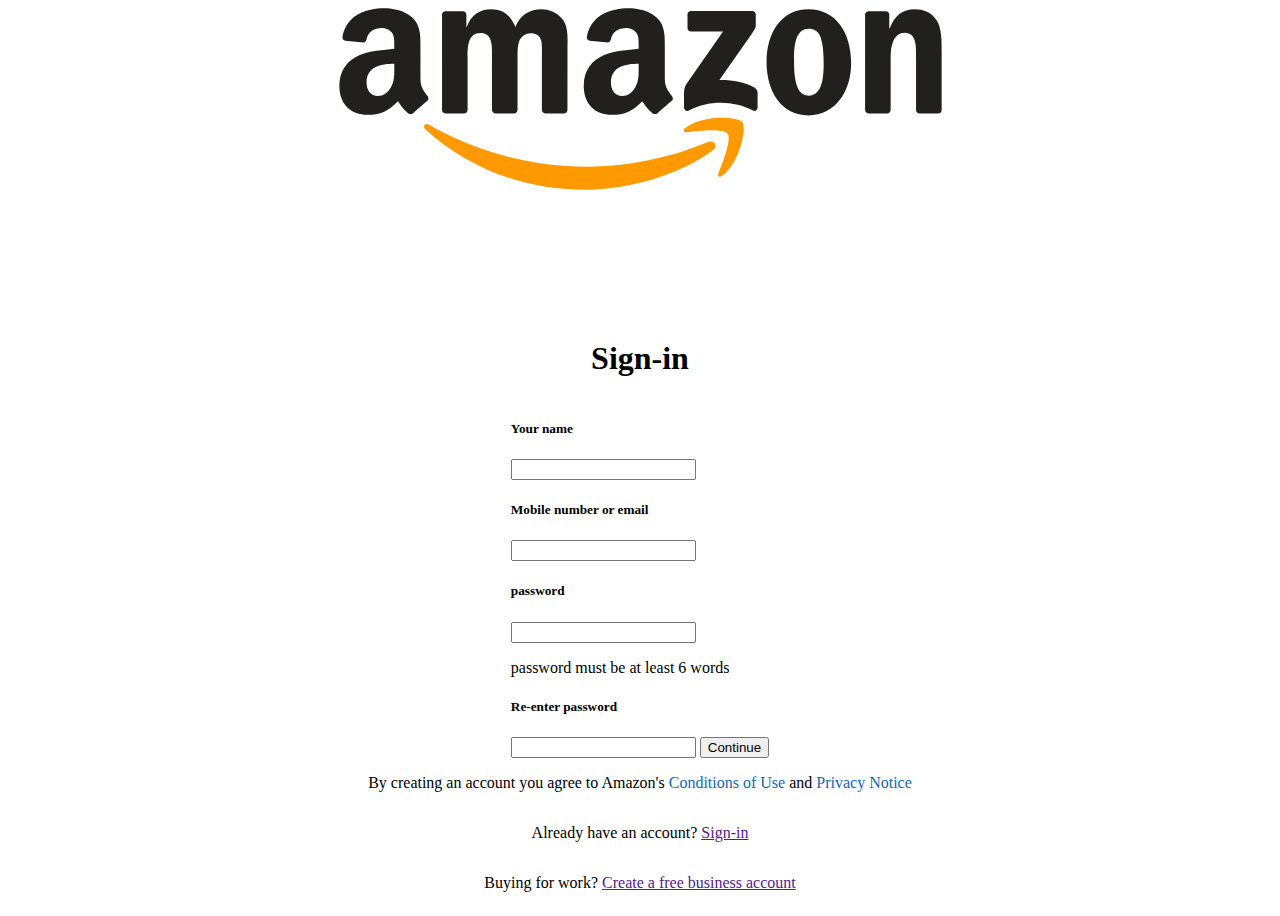
<file: index.html>
<!DOCTYPE html>
<html lang="en">
<head>
    <meta charset="UTF-8">
    <meta http-equiv="X-UA-Compatible" content="IE=edge">
    <meta name="viewport" content="width=device-width, initial-scale=1.0">
    <title>AmazoneCloneLogin</title>
    <link rel="stylesheet" href="amazon.css">
</head>
<body> 
    <div class="login"> <!-- defines the whole page -->
        <div class=" login logo">
            <img src="Amazon_logo.svg" alt="">   <!-- logo imagery-->
        </div>
        <div class="login container"> <!--box container-->
            <h1>Sign-in</h1>
            <form>
               <h5>Your name</h5>
               <input type="text" name="user-mail" class="inpt">
               <h5>Mobile number or email</h5>
               <input type="text" name="user-mail" class="inpt">
               <h5>password</h5>
               <input type="password" name="password" class="inpt">
               <p class="pass">password must be at least 6 words</p>
               <h5>Re-enter password</h5>
               <input type="password" name="password" class="inpt">
               <button class="login_signinButton">Continue</button>
            </form>
            <p>
                By creating an account you agree to Amazon's <a href="" class="int">Conditions of Use</a> and <a href="" class="int">Privacy Notice</a>  
        
            </p>

            <p>
                Already have an account? <a href="">Sign-in</a>
            </p>

            <p>
                Buying for work? <a href="">Create a free business account</a> 
            </p>






        </div> 
          
    </div>
</body>
</html>
</file>
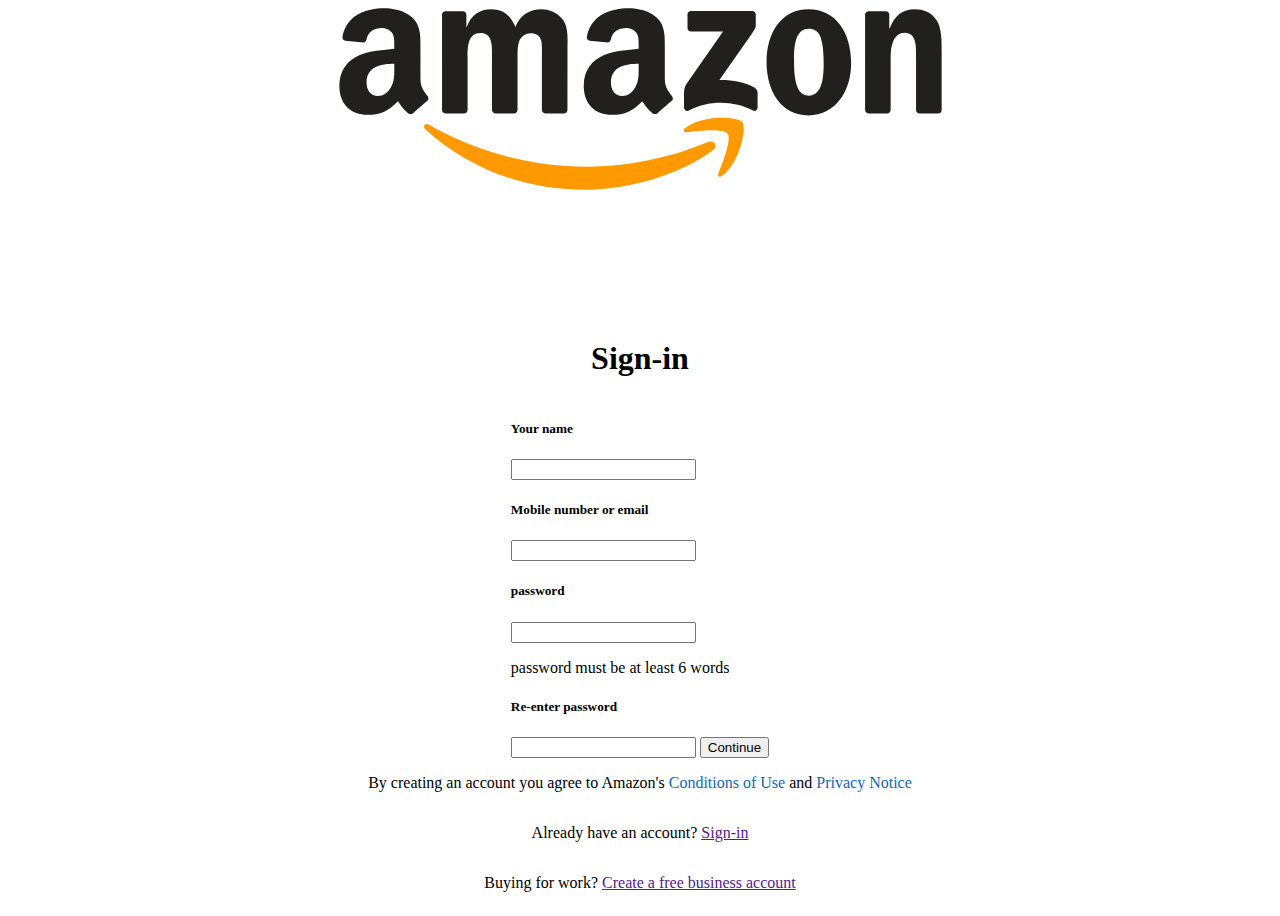
<file: amazon.html>
<!DOCTYPE html>
<html lang="en">
<head>
    <meta charset="UTF-8">
    <meta http-equiv="X-UA-Compatible" content="IE=edge">
    <meta name="viewport" content="width=device-width, initial-scale=1.0">
    <title>AmazoneCloneLogin</title>
    <link rel="stylesheet" href="amazon.css">
</head>
<body> 
    <div class="login"> <!-- defines the whole page -->
        <div class=" login logo">
            <img src="Amazon_logo.svg" alt="">   <!-- logo imagery-->
        </div>
        <div class="login container"> <!--box container-->
            <h1>Sign-in</h1>
            <form>
               <h5>Your name</h5>
               <input type="text" name="user-mail" class="inpt">
               <h5>Mobile number or email</h5>
               <input type="text" name="user-mail" class="inpt">
               <h5>password</h5>
               <input type="password" name="password" class="inpt">
               <p class="pass">password must be at least 6 words</p>
               <h5>Re-enter password</h5>
               <input type="password" name="password" class="inpt">
               <button class="login_signinButton">Continue</button>
            </form>
            <p>
                By creating an account you agree to Amazon's <a href="" class="int">Conditions of Use</a> and <a href="" class="int">Privacy Notice</a>  
        
            </p>

            <p>
                Already have an account? <a href="">Sign-in</a>
            </p>

            <p>
                Buying for work? <a href="">Create a free business account</a> 
            </p>






        </div> 
          
    </div>
</body>
</html>
</file>
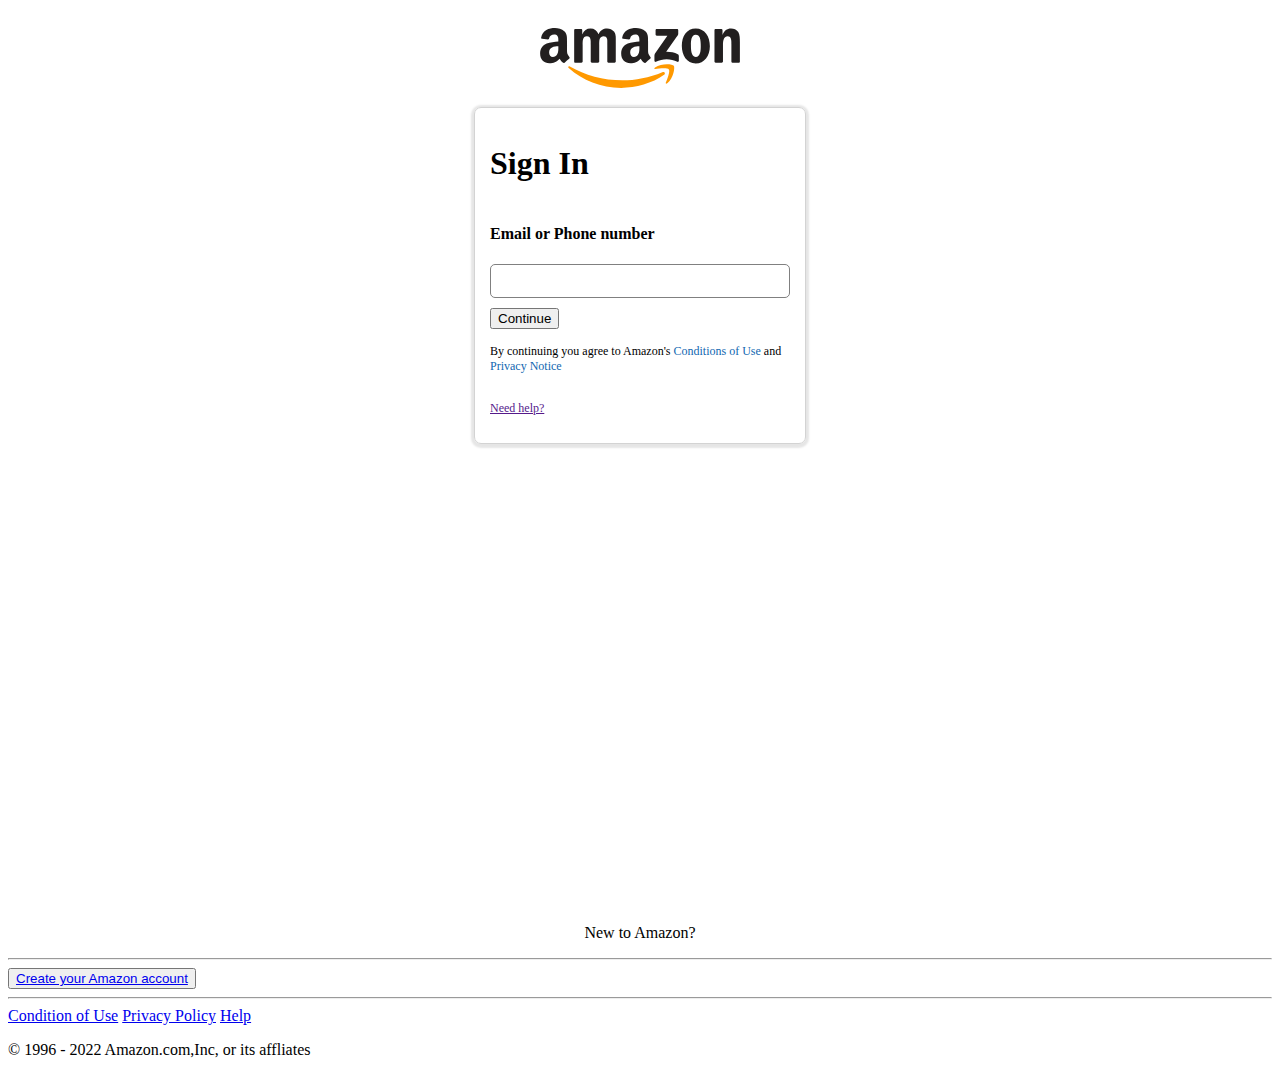
<file: sigin.html>
<!DOCTYPE html>
<html lang="en">
<head>
    <meta charset="UTF-8">
    <meta http-equiv="X-UA-Compatible" content="IE=edge">
    <meta name="viewport" content="width=device-width, initial-scale=1.0">
    <title>AmazoneCloneLogin</title>
    <link rel="stylesheet" href="amazon.css">
</head>
<body> 
    <div class="login"> <!-- defines the whole page -->
        <div class="login_logo">
            <img src="Amazon_logo.svg" alt="">   <!-- logo imagery-->
        </div>
        <div class="login_container"> <!--box container-->
            <h1>Sign In</h1>
            <form>
               <h4>Email or Phone number</h4>
               <input type="text" name="user-mail" class="inpt">
               <button class="login_signinButton">Continue</button>
            </form>
            <p>
                By continuing you agree to Amazon's <a href="" class="int">Conditions of Use</a> and <a href="" class="int">Privacy Notice</a>  
        
            </p>

            <p>
             <a href="">Need help?</a> 
            </p>
           







        </div> 

    </div>
    

      <p class="new" style="text-align: center;"> New to Amazon? </p> 
           <hr class="bar 1">
        <div class="see">
          
           <button class="second-btn"> <a href="index.html">Create your Amazon account</a> </button>

           <footer id="main-footer">
          <hr class=" bar 2">  
            <div class="terms">
                <a href="#">Condition of Use</a>        <a href="#">Privacy Policy</a>      <a href="#"> Help </a>
            </div>

          
         <p> &copy; 1996 - 2022 Amazon.com,Inc, or its affliates 
       
         </footer>
   
        </div>
    </div>

</body>
</html>
</file>
<file: amazon.css>
leo*{
    box-sizing: border-box;

}

.login{
    background: white;
    height: 100vh;
    display: flex;
    flex-direction: column;
    align-items: center;
}

.login_logo{
    margin-top: 20px;
    margin-bottom: 15px;
    margin-right: auto;
    margin-left: auto;
    object-fit: cover;
    justify-content: center;
    align-items: center;
}

.login_logo > img{
    width: 200px;
}

.login_container{
    width: 300px;
    height: fit-content;
    display: flex;
    flex-direction: column;
    border-radius: 7px;
    box-shadow: 0px 1px 2px 3px rgba(0,0,0,0.1 );
    border:1px solid lightgray;
    padding: 15px;
}

.login_container > form > input{
    height: 30px;
    border-radius: 5px;
    margin-bottom: 10px;
    background-color: #fff;
    outline: none;
    width: 98%;
    border: 1px solid gray;
}

.login_container > form > input:focus{
    border: 2px solid orange;
    box-shadow: 0px 1px 2px 0px rgba(0,0,0,0.2 ); 
}

.login_container > p{
    margin-top: 15px;
    font-size: 12px;
    justify-content: justify;
}

a.int{
    cursor: pointer;
    color: #1167b1;
    text-decoration: none;
}

a.int:hover{
    color: #f3ce74;
    text-decoration:underline ;
}

.login_SignInButton{
    width: 100px;
    height: 30px;
    outline: none;
    cursor: pointer;
    background-color: #f8A87E;
    background-image: linear-gradient(62deg, #FBAB7E 0%, #F7CE68 100% );
    border-radius: 2px;
    margin-top: 10px;
    border-color: #a88734 #9c7e31 #046a29;
}
</file>
